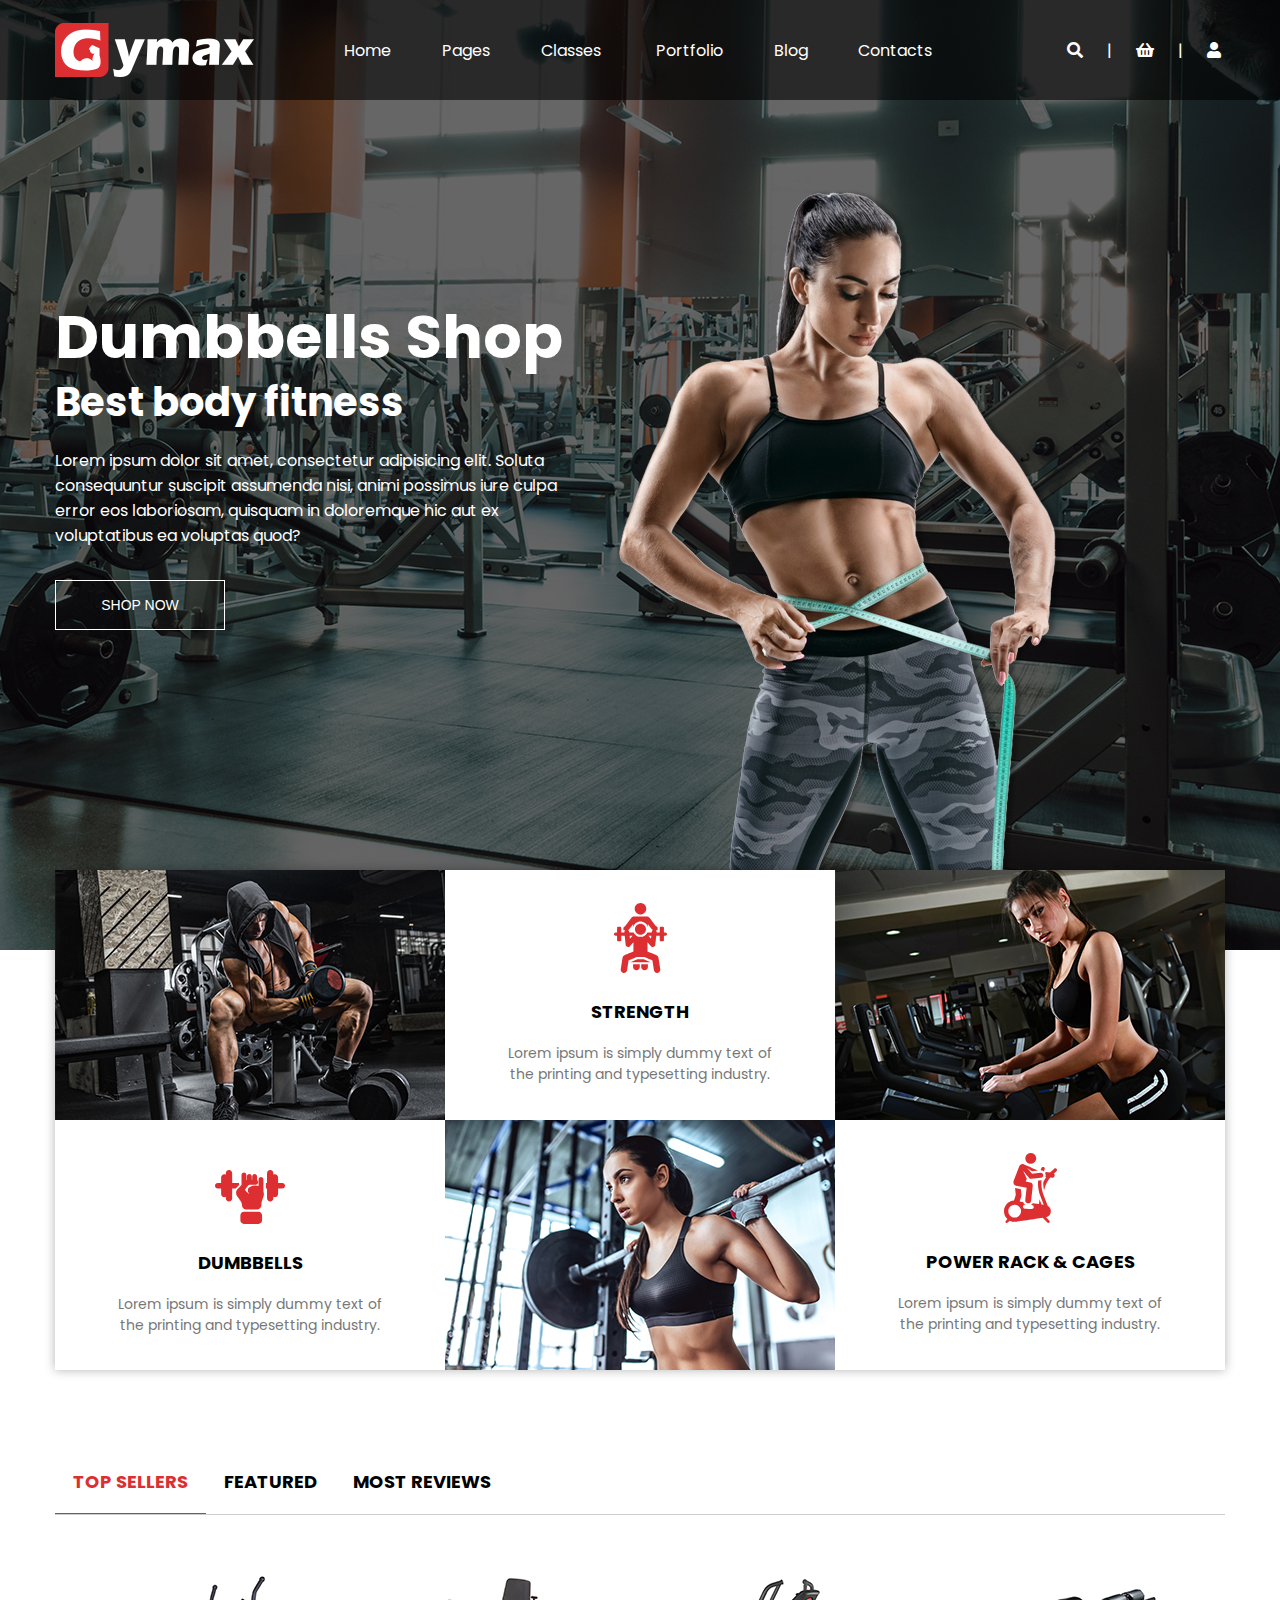
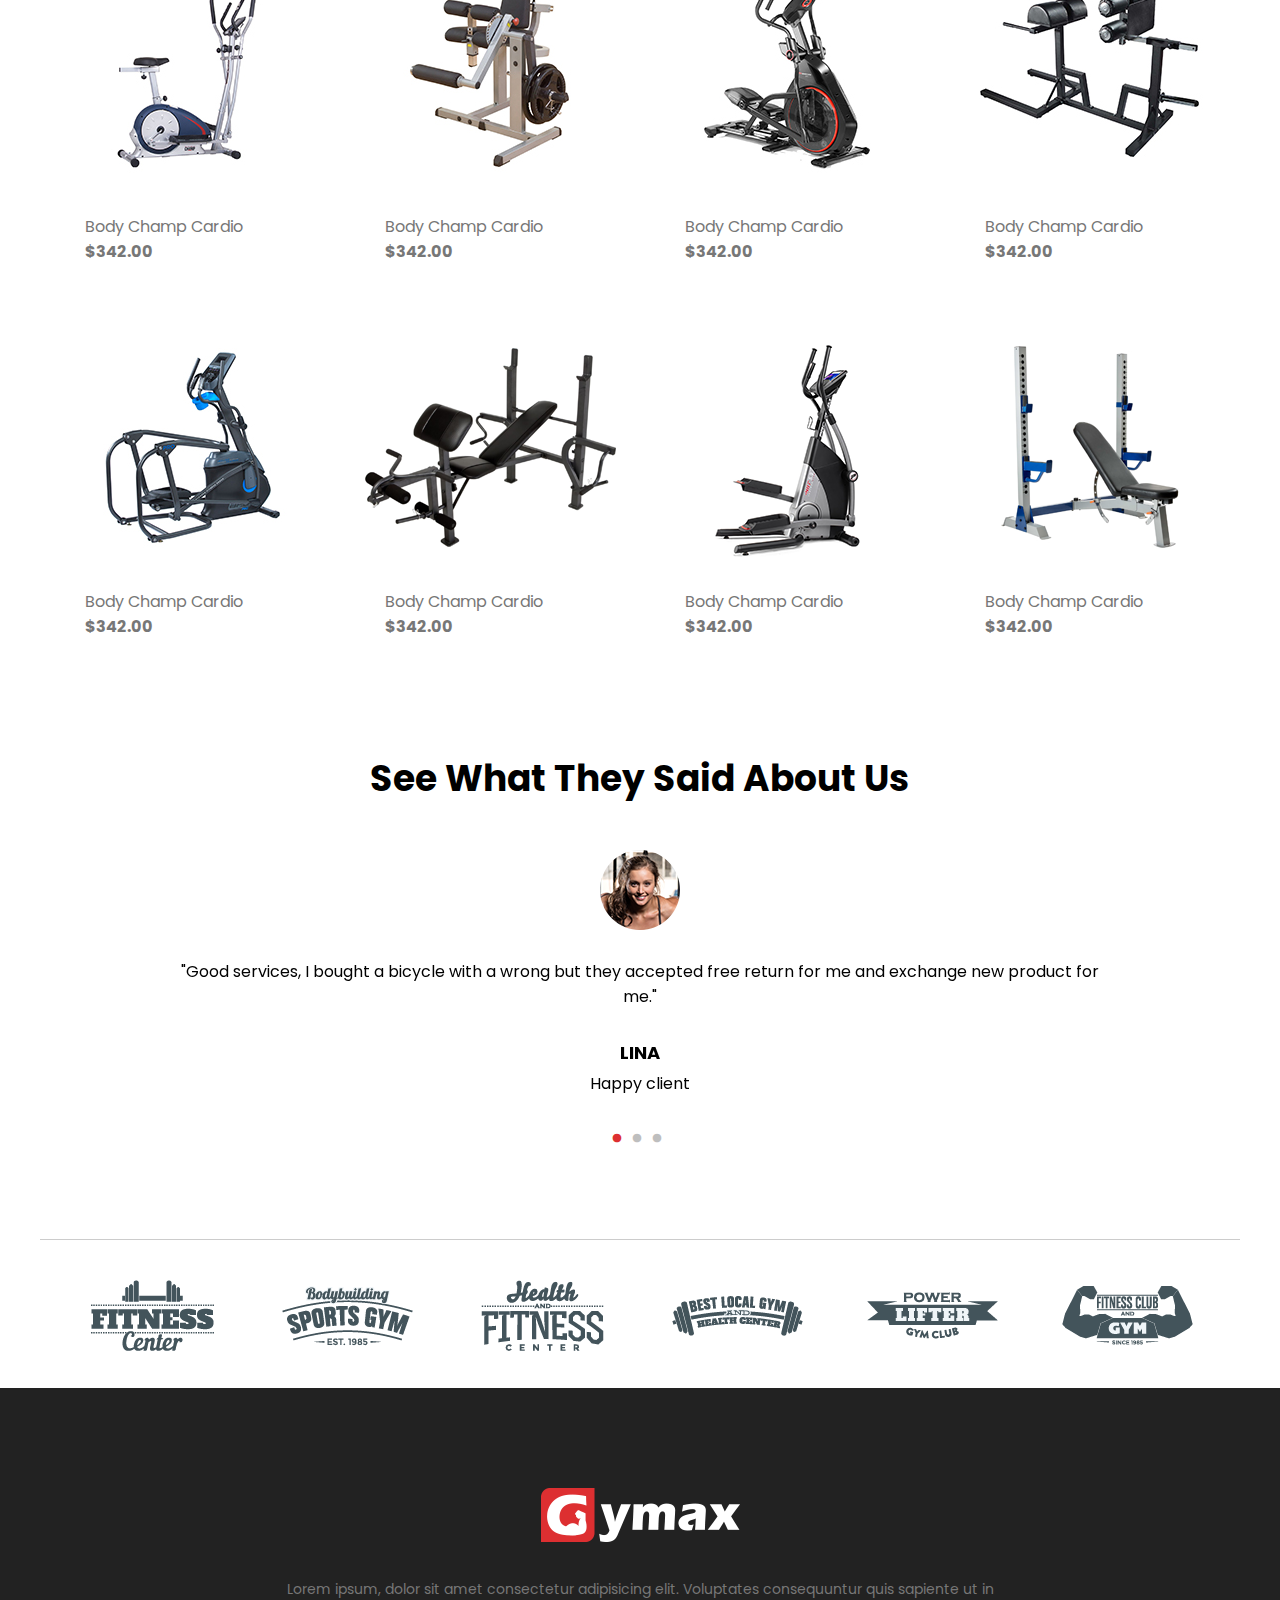
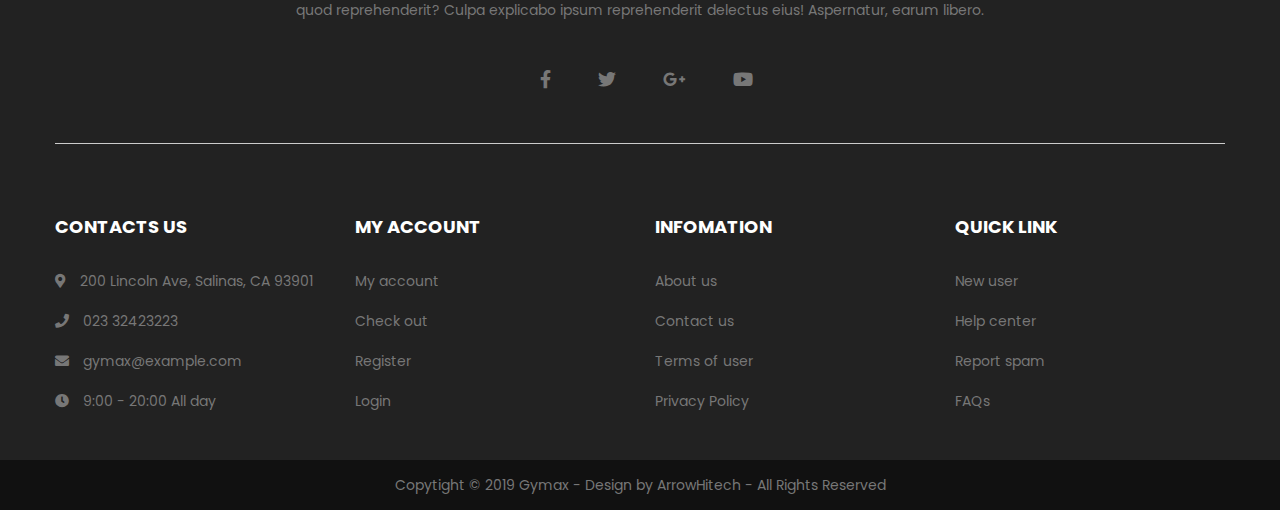
<file: index.html>
<!doctype html>
<html lang="en">

<head>
    <meta charset="UTF-8">
    <meta http-equiv="X-UA-Compatible" content="IE=edge">
    <meta name="viewport" content="width=device-width, initial-scale=1.0">
    <!-- Link CSS -->
    <link rel="stylesheet" href="assets/css/fontAwesome.min.css">

    <link rel="stylesheet" type="text/css" href="assets/css/slick/slick.css" />
    <link rel="stylesheet" type="text/css" href="assets/css/slick/slick-theme.css" />
    <link rel="stylesheet" href="assets/css/main.css">

    <script src="assets/js/jquery-1.11.0.min.js"></script>
    <script src="assets/js/jquery-migrate-1.2.1.min.js"></script>
    <script src="assets/js/slick.min.js"></script>
    <script src="assets/js/slider.js"></script>
    <title>Gymax Shop | Home Page</title>
    <style>

    </style>
</head>

<body>
    <div class="wrapper">

        <!-- Header Top -->
        <section class="header">
            <!-- Menu -->
            <div class="nav" id="menu">
                <div class="container">
                    <div class="nav-inner">
                        <div class="nav-inner__left">
                            <div class="nav-icon"><i id="navbar-toggle" class="fas fa-bars"></i></div>
                            <img src="assets/images/logo.png" width="100%" alt="Logo">
                        </div>
                        <nav>

                            <ul class="navbar" id="navbar">
                                <li class="nav-item"><a href="#">Home</a></li>
                                <li class="nav-item"><a href="#">Pages</a></li>
                                <li class="nav-item"><a href="#">Classes</a></li>
                                <li class="nav-item"><a href="#">Portfolio</a></li>
                                <li class="nav-item"><a href="#">Blog</a></li>
                                <li class="nav-item"><a href="#">Contacts</a></li>
                            </ul>
                        </nav>
                        <div class="nav-inner__right">
                            <ul class="navbar-right">
                                <li class="navbar-right__link">
                                    <a href="#"><i class="fas fa-search"></i> </a>
                                </li>
                                <li class="navbar-right__link">
                                    <span>|</span>
                                </li>
                                <li class="navbar-right__link">
                                    <a href="#"><i class="fas fa-shopping-basket"></i>
                                </li>
                                <li class="navbar-right__link">
                                    <span>|</span>
                                </li>
                                <li class="navbar-right__link">
                                    <a href="#">
                                        <i class="fa fa-user"></i>
                                    </a>
                                </li>
                            </ul>
                        </div>
                    </div>
                </div>

            </div>
            <!-- End Menu -->

            <div class="header-content container">
                <div class="header-content__inner">
                    <h1>Dumbbells Shop</h1>
                    <h2>Best body fitness</h2>
                    <p>Lorem ipsum dolor sit amet, consectetur adipisicing elit. Soluta consequuntur suscipit assumenda nisi, animi possimus iure culpa error eos laboriosam, quisquam in doloremque hic aut ex voluptatibus ea voluptas quod?</p>
                    <button type="submit">Shop Now</button>
                </div>

            </div>

        </section>
        <!-- End Header -->

        <!-- Main Content -->
        <div class="main-content">
            <!-- Facts -->
            <section class="fact container">
                <div class="fact-inner">
                <div class="fact-inner__item">
                    <img src="assets/images/intro1.jpg" alt="" />
                </div>
                <div class="fact-inner__item fact-inner-description">

                    <span>
                        <svg xmlns="http://www.w3.org/2000/svg" xmlns:xlink="http://www.w3.org/1999/xlink" width="53px"
                            height="70px">
                            <path fill-rule="evenodd" fill="rgb(221, 47, 49)"
                                d="M51.328,32.717 L49.918,32.717 C49.918,35.347 49.918,34.778 49.918,37.423 C49.918,37.910 49.522,38.304 49.034,38.304 L46.620,38.304 C46.132,38.304 45.736,37.909 45.736,37.423 C45.736,34.778 45.736,35.346 45.736,32.717 L42.298,32.717 C42.192,33.715 41.443,40.771 41.333,41.814 C41.106,43.953 38.436,44.761 37.041,43.168 C34.901,40.727 35.860,41.820 33.515,39.145 L33.515,48.570 L33.515,48.570 C34.476,48.959 41.085,51.636 42.518,52.217 C43.560,52.638 44.303,53.577 44.473,54.686 L46.255,66.333 C46.521,68.071 45.323,69.695 43.579,69.960 C41.844,70.224 40.207,69.035 39.941,67.293 L38.432,57.435 C38.139,57.316 33.672,55.507 30.170,54.088 L22.835,54.088 C21.231,54.738 16.118,56.809 14.573,57.435 L13.064,67.293 C12.798,69.032 11.169,70.225 9.426,69.960 C7.682,69.695 6.484,68.071 6.750,66.333 L8.532,54.686 C8.702,53.577 9.445,52.638 10.487,52.217 C11.524,51.796 18.490,48.975 19.419,48.599 L19.419,39.230 C17.464,41.459 17.604,41.299 15.967,43.168 C14.543,44.793 11.897,43.908 11.675,41.814 C11.564,40.771 10.816,33.715 10.710,32.717 L7.264,32.717 C7.264,35.347 7.264,34.778 7.264,37.423 C7.264,37.909 6.868,38.304 6.380,38.304 L3.966,38.304 C3.477,38.304 3.082,37.909 3.082,37.423 C3.082,34.778 3.082,35.346 3.082,32.717 L1.672,32.717 C0.749,32.717 -0.000,31.971 -0.000,31.050 C-0.000,30.129 0.749,29.382 1.672,29.382 L3.082,29.382 C3.082,26.754 3.082,27.322 3.082,24.677 C3.082,24.190 3.477,23.796 3.966,23.796 L6.380,23.796 C6.868,23.796 7.264,24.190 7.264,24.677 C7.264,27.322 7.264,26.754 7.264,29.382 L10.357,29.382 C10.275,28.516 10.657,27.711 11.302,27.214 L9.418,27.214 L9.418,24.677 C9.418,24.670 9.417,24.664 9.417,24.658 L11.607,22.476 L17.454,14.852 C18.122,13.981 19.158,13.469 20.259,13.467 L32.720,13.449 C33.824,13.448 34.866,13.960 35.536,14.834 L41.318,22.377 L43.613,24.264 L43.581,27.214 L41.705,27.214 C42.350,27.711 42.732,28.515 42.650,29.382 L45.736,29.382 C45.736,26.753 45.736,27.321 45.736,24.677 C45.736,24.189 46.132,23.796 46.620,23.796 L49.034,23.796 C49.522,23.796 49.918,24.190 49.918,24.677 C49.918,27.321 49.918,26.754 49.918,29.382 L51.327,29.382 C52.251,29.382 53.000,30.129 53.000,31.050 C53.000,31.971 52.251,32.717 51.328,32.717 ZM37.039,35.723 C37.171,34.476 37.110,35.051 37.358,32.717 L34.404,32.717 C35.487,33.953 35.944,34.475 37.039,35.723 ZM15.968,35.723 C17.053,34.486 17.533,33.938 18.603,32.717 L15.649,32.717 C15.860,34.699 15.835,34.469 15.968,35.723 ZM37.821,26.141 C37.670,26.017 37.533,25.876 37.414,25.721 L33.834,21.048 L33.834,23.955 C32.876,20.821 29.949,18.533 26.496,18.533 C22.955,18.533 19.968,20.939 19.089,24.197 L19.089,21.149 L15.586,25.721 C15.516,25.811 15.187,26.150 15.106,26.231 L14.196,27.137 C15.236,27.854 15.243,28.884 15.296,29.382 L19.533,29.382 C20.803,32.115 23.531,33.826 26.496,33.826 C29.496,33.826 32.204,32.082 33.458,29.382 L37.712,29.382 C37.771,28.818 37.796,27.746 38.936,27.058 L37.821,26.141 ZM26.496,31.678 C23.450,31.678 20.981,29.216 20.981,26.179 C20.981,23.143 23.450,20.681 26.496,20.681 C29.542,20.681 32.012,23.143 32.012,26.179 C32.012,29.216 29.542,31.678 26.496,31.678 ZM26.491,11.502 C23.305,11.502 20.722,8.928 20.722,5.751 C20.722,2.575 23.305,-0.001 26.491,-0.001 C29.678,-0.001 32.261,2.575 32.261,5.751 C32.261,8.928 29.678,11.502 26.491,11.502 ZM29.749,56.235 L36.524,59.207 L16.481,59.207 L23.256,56.235 L29.749,56.235 ZM19.090,61.355 L25.771,61.355 L25.771,63.892 C25.771,65.731 24.276,67.222 22.431,67.222 C20.586,67.222 19.090,65.731 19.090,63.892 L19.090,63.892 L19.090,61.355 ZM27.213,61.355 L33.894,61.355 L33.894,63.892 C33.894,65.731 32.399,67.222 30.554,67.222 C28.709,67.222 27.213,65.731 27.213,63.892 L27.213,63.892 L27.213,61.355 Z" />
                        </svg>
                    </span>
                    <h3>Strength</h3>
                    <p>Lorem ipsum is simply dummy text of the printing and typesetting industry.</p>

                </div>
                <div class="fact-inner__item">
                    <img src="assets/images/intro2.jpg" alt="" />
                </div>
                <div class="fact-inner__item fact-inner-description">

                    <span>
                        <svg xmlns="http://www.w3.org/2000/svg" xmlns:xlink="http://www.w3.org/1999/xlink" width="70px"
                            height="54px">
                            <path fill-rule="evenodd" fill="rgb(221, 47, 49)"
                                d="M67.285,18.473 L63.072,18.473 L63.072,23.970 C63.072,25.730 61.648,27.156 59.895,27.156 C59.346,27.156 58.836,27.003 58.385,26.755 L58.385,28.301 C58.385,30.059 56.961,31.487 55.207,31.487 C53.452,31.487 52.030,30.059 52.030,28.301 L52.030,18.473 L50.890,18.473 L50.890,13.011 L52.030,13.011 L52.030,3.185 C52.030,1.425 53.452,-0.002 55.206,-0.002 C56.961,-0.002 58.382,1.425 58.382,3.185 L58.382,4.729 C58.833,4.482 59.344,4.328 59.894,4.328 C61.648,4.328 63.070,5.754 63.070,7.514 L63.070,13.011 L67.283,13.011 C68.787,13.011 70.006,14.235 70.006,15.742 C70.006,17.251 68.789,18.473 67.285,18.473 ZM48.242,27.268 C47.574,28.978 46.456,31.837 46.456,33.640 L46.456,34.713 C46.456,37.415 44.265,39.613 41.571,39.613 L31.953,39.613 C29.258,39.613 27.067,37.757 27.067,35.478 C27.067,34.143 26.162,31.742 25.129,30.339 L22.155,26.298 C20.593,24.178 20.784,21.017 22.591,19.103 L26.508,14.949 L26.508,4.997 C26.508,3.644 27.602,2.546 28.951,2.546 C30.299,2.546 31.393,3.643 31.393,4.997 L31.393,10.107 C31.396,10.105 31.399,10.105 31.402,10.104 C31.557,10.013 31.717,9.940 31.888,9.885 L31.888,6.534 C31.888,5.182 32.983,4.084 34.331,4.084 C35.679,4.084 36.774,5.182 36.774,6.534 L36.774,9.751 L37.196,9.751 L37.196,6.534 C37.196,5.182 38.290,4.084 39.639,4.084 C40.988,4.084 42.081,5.182 42.081,6.534 L42.081,10.218 C42.696,10.663 43.099,11.384 43.099,12.201 C43.099,13.553 42.004,14.651 40.656,14.651 L35.060,14.651 C34.386,14.651 33.504,15.084 33.091,15.620 L29.926,19.721 C31.000,21.629 32.901,23.099 34.499,24.070 C34.518,24.080 34.535,24.091 34.552,24.100 C34.404,23.924 34.251,23.749 34.097,23.577 C33.063,22.423 32.595,20.917 32.847,19.549 C33.060,18.401 33.757,17.469 34.813,16.928 C36.693,15.965 38.686,15.514 40.693,15.571 C41.722,15.601 42.674,15.794 43.557,16.118 L43.557,9.368 C43.557,8.015 44.652,6.917 45.999,6.917 C47.347,6.917 48.442,8.015 48.442,9.368 L48.442,21.388 C48.442,21.459 48.428,21.524 48.421,21.594 C48.792,22.717 48.974,23.854 48.867,24.798 C48.776,25.604 48.566,26.437 48.242,27.268 ZM17.166,18.473 L17.166,28.301 C17.166,30.059 15.743,31.487 13.990,31.487 C12.235,31.487 10.812,30.059 10.812,28.301 L10.812,26.756 C10.362,27.003 9.854,27.156 9.303,27.156 C7.549,27.156 6.126,25.730 6.126,23.970 L6.126,18.473 L2.715,18.473 C1.210,18.473 -0.008,17.251 -0.008,15.742 C-0.008,14.235 1.211,13.011 2.715,13.011 L6.126,13.011 L6.126,7.514 C6.126,5.754 7.549,4.328 9.303,4.328 C9.854,4.328 10.362,4.481 10.812,4.728 L10.812,3.185 C10.812,1.425 12.235,-0.002 13.990,-0.002 C15.743,-0.002 17.166,1.425 17.166,3.185 L17.166,13.011 L24.071,13.011 L24.071,15.039 L20.833,18.473 L17.166,18.473 ZM29.051,41.751 L43.402,41.751 C45.426,41.751 47.066,43.396 47.066,45.426 L47.066,50.327 C47.066,52.356 45.426,54.002 43.402,54.002 L29.051,54.002 C27.027,54.002 25.387,52.356 25.387,50.327 L25.387,45.426 C25.387,43.396 27.027,41.751 29.051,41.751 Z" />
                        </svg>
                    </span>
                    <h3>Dumbbells</h3>
                    <p>Lorem ipsum is simply dummy text of the printing and typesetting industry.</p>


                </div>
                <div class="fact-inner__item">
                    <img src="assets/images/intro3.jpg" alt="" />
                </div>
                <div class="fact-inner__item fact-inner-description">

                    <span>
                        <svg xmlns="http://www.w3.org/2000/svg" xmlns:xlink="http://www.w3.org/1999/xlink" width="53px"
                            height="70px">
                            <path fill-rule="evenodd" fill="rgb(221, 47, 49)"
                                d="M52.413,18.299 L49.925,20.552 C50.477,21.079 50.779,21.854 50.667,22.669 C50.481,24.019 49.235,24.958 47.892,24.771 L46.138,24.530 C43.151,28.276 41.072,32.670 40.069,37.375 C39.418,34.664 39.165,31.883 39.306,29.117 C40.152,27.330 41.152,25.619 42.296,24.000 L41.420,23.880 C41.843,22.655 41.762,21.312 41.205,20.149 L41.652,18.941 L46.048,19.547 C46.854,18.740 47.084,18.548 50.172,15.752 C50.934,15.062 52.151,15.193 52.738,16.091 C53.197,16.795 53.035,17.735 52.413,18.299 ZM39.821,18.415 C38.931,17.711 37.800,17.313 36.596,17.356 L37.454,15.035 C37.779,14.156 38.754,13.706 39.633,14.032 C40.511,14.357 40.960,15.333 40.635,16.211 L39.821,18.415 ZM36.491,19.829 C37.934,19.667 39.224,20.787 39.227,22.282 C39.229,23.545 38.231,24.589 36.975,24.730 L27.266,25.819 C26.434,25.913 25.628,25.577 25.106,24.955 L19.126,17.830 C19.504,18.634 22.465,24.932 22.863,25.778 L21.692,28.611 L26.379,29.484 C27.896,29.768 28.940,31.172 28.774,32.707 L27.148,47.732 C26.984,49.246 25.703,50.369 24.215,50.369 C22.457,50.369 21.085,48.847 21.275,47.096 L22.606,34.792 C11.463,32.713 12.028,32.877 11.448,32.557 C9.711,31.897 8.972,29.767 9.715,27.810 C10.402,26.001 14.629,14.871 15.167,13.454 C15.916,11.482 17.962,10.429 19.638,11.170 C25.137,13.602 34.253,17.603 34.253,17.603 L28.055,18.299 C25.625,16.586 24.002,15.443 22.897,14.664 L28.029,20.779 L36.491,19.829 ZM24.250,10.247 C21.846,8.998 20.727,6.103 21.664,3.560 C22.801,0.477 26.367,-0.902 29.282,0.614 C31.686,1.864 32.805,4.759 31.867,7.302 C30.730,10.385 27.165,11.764 24.250,10.247 ZM11.760,41.963 L11.065,34.971 C11.619,35.170 11.460,35.116 16.907,36.133 L17.488,41.985 C17.526,42.371 17.485,42.761 17.368,43.131 L15.667,48.474 L19.113,48.932 C19.455,50.081 20.184,51.086 21.165,51.773 C19.699,51.702 18.969,52.690 18.923,53.635 C18.871,54.720 19.708,55.643 20.793,55.695 C21.505,55.730 26.905,55.990 27.725,56.030 C28.861,56.088 29.843,55.154 29.785,53.961 C29.735,52.943 28.882,52.147 27.864,52.098 L26.814,52.047 C27.643,51.580 28.264,50.962 28.731,50.211 L35.010,51.046 L35.528,46.262 L37.530,51.380 L39.682,51.667 L36.340,43.122 C34.384,38.122 33.642,32.787 34.114,27.528 C37.592,27.138 37.388,27.163 37.563,27.135 C37.004,32.099 37.650,37.159 39.499,41.886 L43.712,52.659 C44.690,53.238 45.499,54.069 46.052,55.063 C46.562,55.982 46.853,57.038 46.853,58.163 C46.853,61.143 44.814,63.647 42.056,64.355 L45.340,67.690 C45.866,68.224 45.859,69.083 45.326,69.609 C44.791,70.136 43.932,70.129 43.407,69.595 L38.676,64.791 C38.676,64.791 12.299,68.869 10.704,68.869 C8.914,68.869 7.229,68.427 5.746,67.651 L3.796,69.602 C3.219,70.179 2.252,70.127 1.744,69.449 C1.337,68.904 1.426,68.134 1.907,67.653 L3.489,66.071 C1.345,64.113 -0.000,61.295 -0.000,58.163 C-0.000,52.486 4.418,47.844 10.003,47.482 L11.760,41.963 ZM4.315,57.830 C4.123,61.627 7.241,64.745 11.037,64.553 C14.287,64.388 16.928,61.747 17.093,58.496 C17.285,54.700 14.167,51.581 10.371,51.773 C7.121,51.938 4.480,54.579 4.315,57.830 Z" />
                        </svg>
                    </span>
                    <h3>Power rack & cages</h3>
                    <p>Lorem ipsum is simply dummy text of the printing and typesetting industry.</p>
                </div>
            </div>
            </section>
            <!-- End Facts -->

            <!-- Top Selling -->
            <div class="top-selling container">
                <div class="tab">
                    <button class="tab--links " onclick="openProduct(event, 'topSell')" id="defaultOpen">
                        <h3>Top Sellers</h3>
                    </button>
                    <button class="tab--links" onclick="openProduct(event, 'featured')">
                        <h3>Featured</h3>
                    </button>
                    <button class="tab--links" onclick="openProduct(event, 'review')">
                        <h3>Most Reviews</h3>
                    </button>
                </div>

                <div id="topSell" class="tabcontent">
                    <div class="row">
                        <div class="col-item">
                            <div class="col-inner">
                                <div class="item">
                                    <img src="assets/images/products/p1.jpg" width="100%" alt="Product 1">
                                    <div class="item-des">
                                        <p class="item-name">Body Champ Cardio</p>
                                        <p class="item-price">$342.00</p>
                                    </div>

                                </div>
                                <div class="overlay">
                                    <button class="item-action">
                                        <span><i class="fa fa-shopping-basket"></i></span>
                                    </button>
                                    <button class="item-action">
                                        <span><i class="fa fa-eye"></i></span>
                                    </button>
                                    <button class="item-action">
                                        <span><i class="fa fa-heart"></i></span>
                                    </button>
                                    <button class="item-action">
                                        <span><i class="fas fa-exchange-alt"></i></span>
                                    </button>
                                </div>
                            </div>
                        </div>
                        <div class="col-item">
                            <div class="col-inner">
                                <div class="item">
                                    <img src="assets/images/products/p2.jpg" width="100%" alt="Product 1">
                                    <div class="item-des">
                                        <p class="item-name">Body Champ Cardio</p>
                                        <p class="item-price">$342.00</p>
                                    </div>
                                </div>
                                <div class="overlay">
                                    <button class="item-action">
                                        <span><i class="fa fa-shopping-cart"></i></span>
                                    </button>
                                    <button class="item-action">
                                        <span><i class="fa fa-eye"></i></span>
                                    </button>
                                    <button class="item-action">
                                        <span><i class="fa fa-heart"></i></span>
                                    </button>
                                    <button class="item-action">
                                        <span><i class="fa fa-comments"></i></span>
                                    </button>
                                </div>
                            </div>
                        </div>
                        <div class="col-item">
                            <div class="col-inner">
                                <div class="item">
                                    <img src="assets/images/products/p3.jpg" width="100%" alt="Product 1">
                                    <div class="item-des">
                                        <p class="item-name">Body Champ Cardio</p>
                                        <p class="item-price">$342.00</p>
                                    </div>
                                </div>
                                <div class="overlay">
                                    <button class="item-action">
                                        <span><i class="fa fa-shopping-cart"></i></span>
                                    </button>
                                    <button class="item-action">
                                        <span><i class="fa fa-eye"></i></span>
                                    </button>
                                    <button class="item-action">
                                        <span><i class="fa fa-heart"></i></span>
                                    </button>
                                    <button class="item-action">
                                        <span><i class="fa fa-comments"></i></span>
                                    </button>
                                </div>
                            </div>
                        </div>
                        <div class="col-item">
                            <div class="col-inner">
                                <div class="item">
                                    <img src="assets/images/products/p7.jpg" width="100%" alt="Product 1">
                                    <div class="item-des">
                                        <p class="item-name">Body Champ Cardio</p>
                                        <p class="item-price">$342.00</p>
                                    </div>
                                </div>
                                <div class="overlay">
                                    <button class="item-action">
                                        <span><i class="fa fa-shopping-cart"></i></span>
                                    </button>
                                    <button class="item-action">
                                        <span><i class="fa fa-eye"></i></span>
                                    </button>
                                    <button class="item-action">
                                        <span><i class="fa fa-heart"></i></span>
                                    </button>
                                    <button class="item-action">
                                        <span><i class="fa fa-comments"></i></span>
                                    </button>
                                </div>
                            </div>
                        </div>                    
                        <div class="col-item">
                            <div class="col-inner">
                                <div class="item">
                                    <img src="assets/images/products/p4.jpg" width="100%" alt="Product 1">
                                    <div class="item-des">
                                        <p class="item-name">Body Champ Cardio</p>
                                        <p class="item-price">$342.00</p>
                                    </div>
                                </div>
                                <div class="overlay">
                                    <button class="item-action">
                                        <span><i class="fa fa-shopping-cart"></i></span>
                                    </button>
                                    <button class="item-action">
                                        <span><i class="fa fa-eye"></i></span>
                                    </button>
                                    <button class="item-action">
                                        <span><i class="fa fa-heart"></i></span>
                                    </button>
                                    <button class="item-action">
                                        <span><i class="fa fa-comments"></i></span>
                                    </button>
                                </div>
                            </div>
                        </div>
                        <div class="col-item">
                            <div class="col-inner">
                                <div class="item">
                                    <img src="assets/images/products/p5.jpg" width="100%" alt="Product 1">
                                    <div class="item-des">
                                        <p class="item-name">Body Champ Cardio</p>
                                        <p class="item-price">$342.00</p>
                                    </div>
                                </div>
                                <div class="overlay">
                                    <button class="item-action">
                                        <span><i class="fa fa-shopping-cart"></i></span>
                                    </button>
                                    <button class="item-action">
                                        <span><i class="fa fa-eye"></i></span>
                                    </button>
                                    <button class="item-action">
                                        <span><i class="fa fa-heart"></i></span>
                                    </button>
                                    <button class="item-action">
                                        <span><i class="fa fa-comments"></i></span>
                                    </button>
                                </div>
                            </div>
                        </div>
                        <div class="col-item">
                            <div class="col-inner">
                                <div class="item">
                                    <img src="assets/images/products/p6.jpg" width="100%" alt="Product 1">
                                    <div class="item-des">
                                        <p class="item-name">Body Champ Cardio</p>
                                        <p class="item-price">$342.00</p>
                                    </div>
                                </div>
                                <div class="overlay">
                                    <button class="item-action">
                                        <span><i class="fa fa-shopping-cart"></i></span>
                                    </button>
                                    <button class="item-action">
                                        <span><i class="fa fa-eye"></i></span>
                                    </button>
                                    <button class="item-action">
                                        <span><i class="fa fa-heart"></i></span>
                                    </button>
                                    <button class="item-action">
                                        <span><i class="fa fa-comments"></i></span>
                                    </button>
                                </div>
                            </div>
                        </div>
                        <div class="col-item">
                            <div class="col-inner">
                                <div class="item">
                                    <img src="assets/images/products/p8.jpg" width="100%" alt="Product 1">
                                    <div class="item-des">
                                        <p class="item-name">Body Champ Cardio</p>
                                        <p class="item-price">$342.00</p>
                                    </div>
                                </div>
                                <div class="overlay">
                                    <button class="item-action">
                                        <span><i class="fa fa-shopping-cart"></i></span>
                                    </button>
                                    <button class="item-action">
                                        <span><i class="fa fa-eye"></i></span>
                                    </button>
                                    <button class="item-action">
                                        <span><i class="fa fa-heart"></i></span>
                                    </button>
                                    <button class="item-action">
                                        <span><i class="fa fa-comments"></i></span>
                                    </button>
                                </div>
                            </div>
                        </div>
                    </div>
                </div>

                <div id="featured" class="tabcontent">
                    <h3>Featured</h3>
                    <p>This is product</p>
                </div>

                <div id="review" class="tabcontent">
                    <h3>Most Reviews</h3>
                    <p>This is product</p>
                </div>
            </div>
            <!-- End Top Selling -->

            <!-- Feedback -->
            <section class="feedback">
                <!-- Slideshow Feedback -->
                <div class="container feedback-content">
                    <p class="title">See What They Said About Us</p>
                    <div class="slider single-item" role="toolbar">
                        <div class="item-feedback">
                            <img src="assets/images/img.png" alt="avatar feedback">
                            <p class="content-feedback">"Good services, I bought a bicycle with a wrong but they
                                accepted free return for me and exchange new product for me."</p>
                            <h3>LINA</h3>
                            <p class="emotion-feedback">Happy client</p>
                        </div>
                        <div>
                            <div class="item-feedback">
                                <img src="assets/images/img.png" alt="avatar feedback">
                                <p class="content-feedback">"Good services, I bought a bicycle with a wrong but they
                                    accepted free return for me and exchange new product for me."</p>
                                <h3>Lina</h3>
                                <p class="emotion-feedback">Angry client</p>
                            </div>
                        </div>
                        <div>
                            <div class="item-feedback">
                                <img src="assets/images/img.png" alt="avatar feedback">
                                <p class="content-feedback">"Good services, I bought a bicycle with a wrong but they
                                    accepted free return for me and exchange new product for me."</p>
                                <h3>LINA</h3>
                                <p class="emotion-feedback">Sad client</p>
                            </div>
                        </div>
                    </div>
                </div>
                <!-- End Feedback -->
            </section>
            <!-- Brand -->
            <div class="brand container">
                <div class="brand-item">
                    <img src="assets/images/Brand 1.png" alt="Brand1">
                </div>
                <div class="brand-item">
                    <img src="assets/images/Brand 2.png" alt="Brand2">
                </div>
                <div class="brand-item">
                    <img src="assets/images/Brand 6.png" alt="Brand3">
                </div>
                <div class="brand-item">
                    <img src="assets/images/Brand 5.png" alt="Brand4">
                </div>
                <div class="brand-item">
                    <img src="assets/images/Brand 3.png" alt="Brand5">
                </div>
                <div class="brand-item">
                    <img src="assets/images/Brand 4.png" alt="Brand6">
                </div>
            </div>
            <!-- End Brand -->
            <!-- End Main Content -->
        </div>
        <!-- End Main Content -->

        <!-- Footer -->
        <footer>
            <div class="footer-head container">
                <div class="footer-head-content ">
                    <img src="assets/images/logo.png" alt="Logo">
                    <p>Lorem ipsum, dolor sit amet consectetur adipisicing elit. Voluptates consequuntur quis sapiente
                        ut in quod reprehenderit? Culpa explicabo ipsum
                        reprehenderit delectus eius! Aspernatur, earum libero.</p>
                    <div class="social">
                        <ul>
                            <li><a href="#"><i class="fab fa-facebook-f"></i></a></li>
                            <li><a href="#"><i class="fab fa-twitter"></i></a></li>
                            <li><a href="#"><i class="fab fa-google-plus-g"></i></a></li>
                            <li><a href="#"><i class="fab fa-youtube"></i></a></li>
                        </ul>
                    </div>
                </div>
            </div>
            <div class="footer-menu container">
                <div class="row">
                    <div class="col-footer">
                        <h3>Contacts Us</h3>
                        <ul class="col-footer-item">
                            <li class="address">
                                <a href="#"><i class="fas fa-map-marker-alt"></i>
                                    200 Lincoln Ave, Salinas, CA 93901
                                </a>
                            </li>
                            <li>
                                <a href="tel:023 32423223">
                                    <i class="fas fa-phone"></i>
                                    023 32423223
                                </a>
                            </li>
                            <li>
                                <a href="mailto:gymax@example.com">
                                    <i class="fas fa-envelope"></i>
                                    gymax@example.com
                                </a>
                            </li>
                            <li>
                                <a href="#"><i class="fas fa-clock"></i>
                                    9:00 - 20:00 All day
                                </a>
                            </li>
                        </ul>
                    </div>
                    <div class="col-footer">
                        <h3>My Account</h3>
                        <ul class="col-footer-item">
                            <li class="account"><a href="#">My account</a></li>
                            <li><a href="#">Check out</a></li>
                            <li><a href="#">Register</a></li>
                            <li><a href="#">Login</a></li>
                        </ul>
                    </div>
                    <div class="col-footer">
                        <h3>Infomation</h3>
                        <ul class="col-footer-item">
                            <li class="about"><a href="#">About us</a></li>
                            <li><a href="#">Contact us</a></li>
                            <li><a href="#">Terms of user</a></li>
                            <li><a href="#">Privacy Policy</a></li>
                        </ul>
                    </div>
                    <div class="col-footer">
                        <h3>Quick Link</h3>
                        <ul class="col-footer-item">
                            <li class="user"><a href="#">New user</a></li>
                            <li><a href="#">Help center</a></li>
                            <li><a href="#">Report spam</a></li>
                            <li><a href="#">FAQs</a></li>
                        </ul>
                    </div>
                </div>
            </div>
            <div class="copy-right">
                <p>Copytight &copy; 2019 Gymax - Design by ArrowHitech - All Rights Reserved</p>
            </div>
        </footer>
        <!-- End Footer -->
        <script src="assets/js/tab.js"></script>
</body>

</html>
</file>
<file: assets/css/main.css>
.p {
  font-size: 14px;
  color: #777777;
  font-weight: 400;
}
body {
  padding: 0;
  margin: 0;
  font-family: 'Poppins';
}
a {
  text-decoration: none;
  font-weight: 400;
  color: #ffffff;
  font-size: 16px;
}
a:hover {
  color: #dd2f31;
}
ul {
  margin: 0;
  padding: 0;
}
ul li {
  list-style-type: none;
}
@font-face {
  font-family: 'Poppins';
  src: url(../fonts/Poppins/Poppins-Regular.ttf);
  font-weight: 400;
  font-style: normal;
}
@font-face {
  font-family: 'Poppins';
  src: url(../fonts/Poppins/Poppins-Bold.ttf);
  font-weight: 700;
  font-style: normal;
}
@-webkit-keyframes fadeEffect {
  from {
    opacity: 0;
  }
  to {
    opacity: 1;
  }
}
@keyframes fadeEffect {
  from {
    opacity: 0;
  }
  to {
    opacity: 1;
  }
}
h1 {
  font-weight: 700;
  font-size: 60px;
  color: #ffffff;
  margin: 0;
}
h2 {
  margin: -10px 0 0 0;
  font-size: 40px;
  color: #ffffff;
  font-weight: 700;
}
h3 {
  font-weight: 700;
  font-size: 18px;
  text-transform: uppercase;
}
.container-fluid {
  width: 100%;
  padding: 0 15px;
  box-sizing: border-box;
}
.container {
  max-width: 1200px;
  width: 100%;
  padding: 0 15px;
  margin: auto;
  box-sizing: border-box;
}
.row {
  margin: 0 -15px;
  display: flex;
  flex-wrap: wrap;
}
.col-item {
  width: 25%;
  box-sizing: border-box;
  padding: 0 15px;
  text-align: left;
  margin-bottom: 45px;
}
.col-footer {
  width: 25%;
  box-sizing: border-box;
  padding: 0 15px;
  padding: 52px 15px 32px 15px;
  text-align: left;
}
.col-footer h3 {
  color: #ffffff;
}
.col-footer-item li {
  padding-bottom: 15px;
}
.col-footer-item li.address,
.col-footer-item li.account,
.col-footer-item li.about,
.col-footer-item li.user {
  padding-top: 10px;
}
.col-footer-item li a {
  font-size: 14px;
  color: #777777;
  font-weight: 400;
}
.col-footer-item li a i {
  margin-right: 10px;
}
.col-footer-item li a:hover {
  color: #dd2f31;
}
.header {
  height: 950px;
  background-image: url('/assets/images/banner.jpg');
  background-attachment: fixed;
  background-repeat: no-repeat;
  margin: auto;
  background-position: right 20% top;
}
.header-content__inner {
  width: 520px;
  margin-top: 192px;
}
.header-content__inner p {
  color: #ffffff;
}
/* End Header */
footer {
  height: 720px;
  background-color: #222;
  text-align: center;
}
footer .footer-head {
  height: 355px;
}
footer .footer-head-content {
  padding: 100px 225px 50px 225px;
  border-bottom: 1px solid #cccccc;
}
footer .footer-head-content p {
  font-size: 14px;
  color: #777777;
  font-weight: 400;
  margin-top: 30px;
  margin-bottom: 45px;
}
footer .footer-head-content .social {
  width: 200px;
  text-align: center;
  margin: auto;
}
footer .footer-head-content .social ul {
  display: flex;
}
footer .footer-head-content .social ul li {
  margin-right: 47px;
}
footer .footer-head-content .social ul li a {
  font-size: 18px;
  color: #777777;
}
footer .footer-head-content .social ul li a:hover {
  color: #ffffff;
}
footer .copy-right {
  height: 50px;
  background-color: #111;
  justify-content: center;
  display: flex;
  align-items: center;
}
footer .copy-right p {
  font-size: 14px;
  color: #777777;
  font-weight: 400;
}
.nav {
  background-color: rgba(0, 0, 0, 0.6);
}
.nav-inner {
  height: auto;
  padding: 23px 0;
  display: flex;
  align-items: center;
}
.nav-inner__left {
  height: 54px;
}
.nav-inner__left .nav-icon {
  font-size: 30px;
  color: #ffffff;
  display: none;
}
.nav-inner nav {
  margin-left: 70px;
}
.nav-inner nav .navbar .nav-item {
  display: inline-block;
}
.nav-inner nav .navbar .nav-item:nth-child(1) {
  padding: 0 20px;
}
.nav-inner nav .navbar .nav-item:nth-child(2) {
  padding: 0 20px 0 27px;
}
.nav-inner nav .navbar .nav-item:nth-child(3) {
  padding: 0 20px 0 27px;
}
.nav-inner nav .navbar .nav-item:nth-child(4) {
  padding: 0 20px 0 31px;
}
.nav-inner nav .navbar .nav-item:nth-child(5) {
  padding: 0 20px 0 27px;
}
.nav-inner nav .navbar .nav-item:nth-child(6) {
  padding: 0 0 0 26px;
}
.nav-inner__right .navbar-right {
  margin-left: 115px;
}
.nav-inner__right .navbar-right__link {
  display: inline-block;
  padding-left: 20px;
}
.nav-inner__right .navbar-right__link a {
  color: #ffffff;
}
.nav-inner__right .navbar-right__link a:hover {
  color: #dd2f31;
}
.nav-inner__right .navbar-right__link span {
  color: #ffffff;
}
.header button {
  width: 170px;
  height: 50px;
  font-size: 14px;
  line-height: 24px;
  color: #ffffff;
  font-weight: 400;
  text-align: center;
  background-color: rgba(221, 47, 49, 0);
  border: 1px solid #ffffff;
  text-transform: uppercase;
  margin-top: 16px;
}
.tab button {
  background-color: inherit;
  float: left;
  border: none;
  outline: none;
  cursor: pointer;
  padding: 0px 18px;
  transition: 0.3s;
  font-weight: 700;
  font-family: 'Poppins';
}
.tab button:hover {
  background-color: #ccc;
}
.tab button.active {
  color: #dd2f31;
  border-bottom: 1px solid #dd2f31;
}
.overlay button {
  border-style: solid;
  border-width: 1px;
  color: #777777;
  border-color: #dddddd;
  background-color: rgba(221, 47, 49, 0);
  width: 34px;
  height: 34px;
  margin-top: 15px;
  text-align: center;
}
.overlay button:hover {
  background-color: #dd2f31;
  width: 34px;
  height: 34px;
  color: #ffffff;
  border-radius: 3px;
}
.tab {
  overflow: hidden;
  line-height: 24px;
}
.tabcontent {
  display: none;
  padding: 40px 0 0 0;
  border-top: 1px solid #ccc;
  -webkit-animation: fadeEffect 1s;
  animation: fadeEffect 1s;
}
/* Fact */
.fact-inner {
  width: 100%;
  background-color: #ffffff;
  transform: translateY(-80px);
  box-shadow: 0px 0px 10px 0px rgba(0, 0, 0, 0.3);
  display: grid;
  grid-template-columns: repeat(3, 1fr);
}
.fact-inner__item {
  width: 100%;
  height: 250px;
  background-color: #ffffff;
  overflow: hidden;
}
.fact-inner-description {
  width: 100%;
  height: 200px;
  padding: 33px 0 0 0;
  text-align: center;
}
.fact-inner-description:nth-child(4) {
  padding: 50px 0 0 0;
}
.fact-inner-description p {
  font-size: 14px;
  color: #777777;
  font-weight: 400;
  padding: 0 50px;
}
/* End Fact */
/* Top selling */
.col-inner {
  width: 100%;
  height: 330px;
  position: relative;
  display: flex;
  align-items: center;
  justify-content: left;
}
.col-inner .item {
  text-align: left;
}
.col-inner .item img {
  width: 100%;
  height: 230px;
  top: 0;
}
.col-inner .item-des {
  padding: 20px 30px;
  color: #777777;
}
.col-inner .item-des p {
  margin: 0;
}
.col-inner .item-des .item-price {
  font-weight: 700;
}
.col-inner:hover {
  box-shadow: 0px 0px 5px 0px rgba(0, 0, 0, 0.2);
}
.overlay {
  position: absolute;
  top: 5px;
  right: 0;
  width: 54px;
  transition: 0.5s ease;
  opacity: 0;
  color: black;
  font-size: 16px;
  text-align: left;
}
.col-inner:hover .overlay {
  opacity: 1;
}
/* End Top Selling */
/* Slideshow Feedback */
.feedback-content {
  text-align: center;
  padding-top: 10px;
}
.feedback-content .title {
  margin-bottom: 44px;
  font-size: 36px;
  font-weight: 700;
  color: #000;
}
.feedback-content .slider {
  width: 80%;
  margin: 0 auto;
}
.feedback-content .slider .item-feedback img {
  margin-bottom: 2px;
}
.feedback-content .slider .item-feedback h3 {
  margin-bottom: 0;
}
.feedback-content .slider .item-feedback .content-feedback {
  margin-top: 20px;
  margin-bottom: 30px;
}
.feedback-content .slider .item-feedback .emotion-feedback {
  margin-top: 5px;
  margin-bottom: 23px;
}
/* End SlideShow Feedback */
/* Branding */
.brand {
  display: grid;
  grid-template-columns: repeat(6, 1fr);
  margin-top: 88px;
  margin-bottom: 30px;
  border-top: 1px solid #cccccc;
  padding-top: 40px;
  align-items: center;
}
.brand-item {
  justify-self: center;
}
/* End Branding */
@media screen and (max-width: 1200px) {
  .nav-inner {
    padding: 10px 0;
    justify-content: space-between;
  }
  .nav-inner nav {
    margin-left: 0;
  }
  .nav-inner nav .navbar .nav-item:nth-child(1),
  .nav-inner nav .navbar .nav-item:nth-child(2),
  .nav-inner nav .navbar .nav-item:nth-child(3),
  .nav-inner nav .navbar .nav-item:nth-child(4),
  .nav-inner nav .navbar .nav-item:nth-child(5),
  .nav-inner nav .navbar .nav-item:nth-child(6) {
    padding: 0 5px;
  }
  .nav-inner__right .navbar-right {
    margin-left: 0;
  }
  .fact-inner-description {
    height: auto;
    padding: auto;
  }
  .fact-inner-description:nth-child(4) {
    padding: auto;
  }
  .fact-inner__item {
    height: auto;
  }
  .fact-inner__item img {
    width: 100%;
    height: auto;
  }
}
@media screen and (max-width: 1024px) {
  .nav-inner nav .navbar .nav-item {
    padding: 0 5px;
  }
  .fact-inner {
    grid-template-columns: repeat(2, 1fr);
  }
  .fact-inner-description {
    padding: auto;
  }
  .fact-inner-description:nth-child(4) {
    padding: auto;
  }
  .fact-inner-description p {
    padding: 0 20px;
  }
  .col-item {
    width: 50%;
    box-sizing: border-box;
    padding: 0 15px;
    height: auto;
    text-align: left;
    margin-bottom: 5px;
  }
  .col-item .col-inner {
    height: auto;
  }
  .col-item .col-inner .item img {
    width: 330px;
    height: 280px;
  }
  .overlay {
    right: 5%;
  }
  .overlay button,
  .overlay button:hover {
    width: 50px;
    height: 50px;
  }
  .brand {
    grid-template-columns: repeat(3, 1fr);
  }
  .brand-item {
    margin-bottom: 10%;
  }
}
@media screen and (max-width: 768px) {
  .header {
    background-position-x: 80%;
  }
  .header .nav-inner {
    height: 50px;
  }
  .header .nav-inner__left {
    display: flex;
    align-items: center;
  }
  .header .nav-inner__left .nav-icon {
    display: block;
    position: absolute;
    top: 12px;
    left: 20%;
  }
  .header .nav-inner__left img {
    width: 60%;
  }
  .header .nav-inner nav .navbar {
    display: none;
    width: 100%;
    position: absolute;
    top: 70px;
    left: 0px;
    background-color: rgba(0, 0, 0, 0.9);
  }
  .header .nav-inner nav .navbar .nav-item {
    display: block;
    height: 30px;
    padding: 15px;
    border-bottom: 1px solid #ffffff;
  }
  .tab h3 {
    font-size: 16px;
  }
  .col-item .col-inner .item img {
    width: 100%;
    height: auto;
  }
  .brand {
    grid-template-columns: repeat(2, 1fr);
  }
  .feedback-content {
    text-align: center;
    padding-top: 16px;
  }
  .feedback-content h1 {
    font-size: 24px;
  }
  .feedback-content .title {
    margin-bottom: 10px;
  }
  .feedback-content .slider {
    padding: 0 10%;
    width: 100%;
    margin: 0 auto;
  }
  footer {
    height: auto;
  }
  footer .footer-head-content {
    padding: 50px;
  }
  footer .col-footer {
    width: 50%;
    box-sizing: border-box;
    padding: 0 15px;
    padding: 15px;
  }
}
@media screen and (max-width: 576px) {
  .header-content__inner {
    width: 100%;
    margin-top: 192px;
  }
  .header-content__inner h1 {
    font-size: 30px;
  }
  .header-content__inner h2 {
    font-size: 20px;
  }
  .header-content__inner p {
    color: #ffffff;
  }
  .header .nav-inner .nav-icon {
    left: 30%;
  }
  .header .nav-inner nav .navbar .nav-item {
    height: 20px;
  }
  .fact-inner {
    display: flex;
    transform: translateY(-100px);
    flex-wrap: wrap;
  }
  .fact-inner__item {
    width: 100%;
    height: auto;
  }
  .fact-inner__item img {
    width: 100%;
    height: auto;
  }
  .fact-inner-description {
    padding: 10px 0;
  }
  .fact-inner-description h3 {
    font-size: 28px;
  }
  .fact-inner-description p {
    font-size: 20px;
  }
  .tab h3 {
    font-size: 14px;
  }
  .tab button {
    padding: 0 5px;
  }
  .col-item .col-inner {
    height: auto;
  }
  .col-item .col-inner .item img {
    width: 100%;
    height: auto;
  }
  footer .footer-head {
    height: auto;
  }
}
@media screen and (max-width: 375px) {
  .header {
    height: 500px;
  }
  .header .nav-inner__left .nav-icon {
    left: 40%;
  }
  .header .nav-inner__right .navbar-right__link {
    padding: 0 2px;
  }
  .header-content__inner {
    margin-top: 100px;
  }
  .header-content__inner p {
    display: none;
  }
  .fact-inner__item {
    width: 100%;
    height: auto;
  }
  .fact-inner__item img {
    width: 100%;
    height: auto;
  }
  .fact-inner-description {
    padding: 10px 0;
  }
  .fact-inner-description h3 {
    font-size: 16px;
  }
  .fact-inner-description p {
    font-size: 12px;
  }
  .tabcontent {
    padding: 20px 0 0 0;
  }
  .col-item {
    width: 100%;
    box-sizing: border-box;
    padding: 0 15px;
    text-align: left;
    margin-bottom: 5px;
  }
  .col-item .col-inner {
    width: 100%;
    height: auto;
  }
  .col-item .col-inner .item img {
    width: 120%;
    height: auto;
  }
  .col-item .col-inner .item-des {
    padding: 15px 30px;
  }
  .col-item .col-inner .item-des p {
    font-size: 16px;
  }
  .overlay {
    right: 5%;
  }
  .overlay button {
    width: 50px;
    height: 50px;
  }
  .feedback-content {
    text-align: center;
    padding-top: 16px;
  }
  .feedback-content h1 {
    font-size: 24px;
  }
  .feedback-content .title {
    margin-bottom: 10px;
  }
  .feedback-content .slider {
    width: 100%;
    margin: 0 auto;
  }
  p.content-feedback,
  p.emotion-feedback {
    margin-bottom: 0;
  }
  .brand {
    grid-template-columns: repeat(2, 1fr);
    padding-top: 10px;
    margin-bottom: 10px;
    margin-top: 50px;
    text-align: center;
  }
  .brand-item img {
    width: 80%;
  }
  footer,
  footer .footer-head {
    height: auto;
  }
  footer .footer-head-content {
    padding: 20px 0;
  }
  footer .footer-head-content img {
    width: 50%;
  }
  footer .footer-head-content p {
    margin: 10px 0;
  }
  footer .col-footer {
    width: 100%;
    box-sizing: border-box;
    padding: 0 15px;
    padding: 15px;
  }
  footer .col-footer h3 {
    margin: 5px 0;
  }
  footer .col-footer li {
    padding: 5px 0;
  }
  .copy-right {
    padding: 0 15px;
  }
}
/*# sourceMappingURL=main.css.map */
</file>
